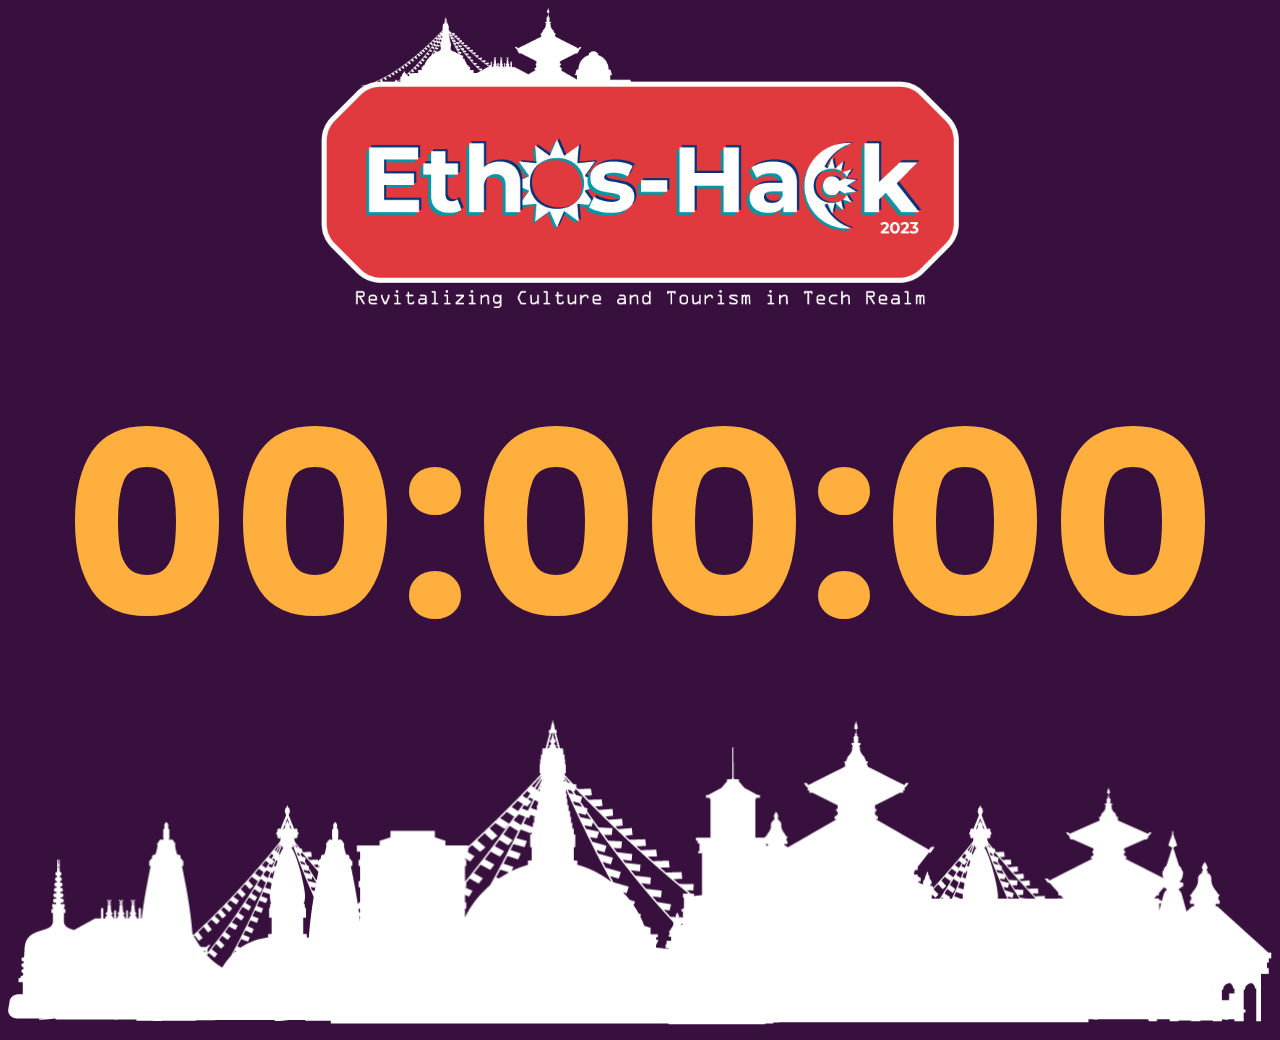
<file: index.html>
<!DOCTYPE html>
<html>

<head>
    <title>Countdown Timer</title>
    <link rel="stylesheet" type="text/css" href="style.css">
</head>

<body>
    <div align="center"><img src="logo.png" alt="logo" height="300" /></div>

    <div id="timer">00:00:00</div>
    <footer class="footer">
        <img src="footer.png" alt="temple" />
    </footer>



    <script src="script.js"></script>
</body>

</html>
</file>
<file: style.css>
@import url('https://fonts.googleapis.com/css2?family=Poppins:wght@400;700&display=swap');

html {
    background-color: #38103D;
}

body {
    font-family: 'Poppins', sans-serif;
}

header {
    text-align: center;
    margin-top: 20px;
}

main {
    text-align: center;
    margin-top: 50px;
}

#timer {
    font-size: 16rem;
    font-weight: bold;
    text-align: center;
    margin-top: 20px;
    color: #FFAF3E;
}

footer {
    text-align: center;
}

footer img {
    width: 100%;
}
</file>
